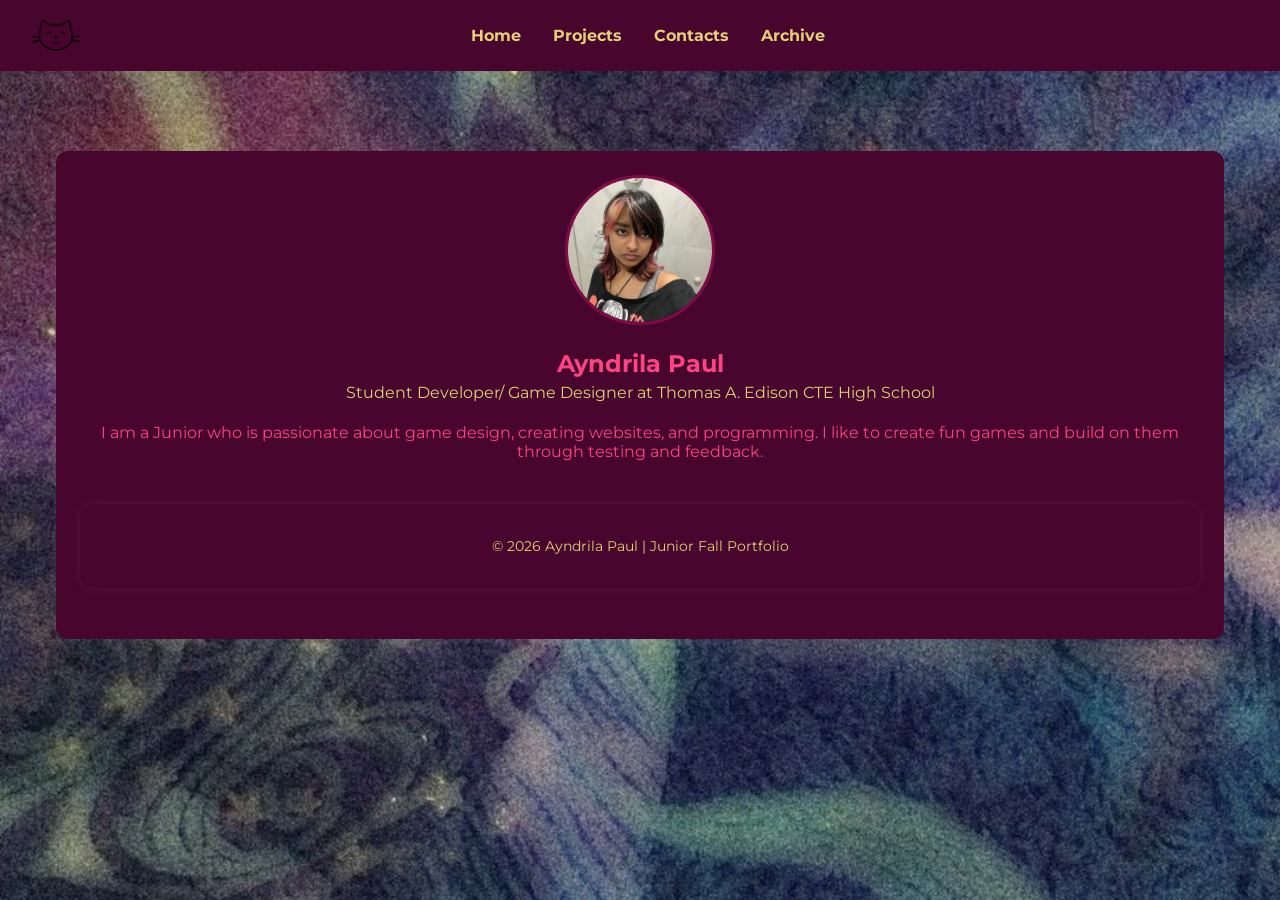
<file: index.html>
<!DOCTYPE html>
<html lang="en">
<head>
  <meta charset="UTF-8" />
  <meta name="viewport" content="width=device-width, initial-scale=1.0" />

  <meta name="description" content="Junior Fall Portfolio for Ayndrila Paul" />
  <meta name="keywords" content="portfolio, junior, projects, programming, web development" />
  <meta name="author" content="YOUR NAME" />

  <title>Ayndrila Paul | Junior Fall Portfolio</title>

 
  <link rel="stylesheet" href="style.css" />

 
  <link rel="icon" type="image/x-icon" href="favicon.png" />

  <!-- Optional fonts (only keep if your CSS uses them) -->
  <link rel="preconnect" href="https://fonts.googleapis.com" />
  <link rel="preconnect" href="https://fonts.gstatic.com" crossorigin />
  <link href="https://fonts.googleapis.com/css2?family=Montserrat:wght@300;400;700&display=swap" rel="stylesheet" />
</head>

<body>

  <!-- NAVBAR -->
  <header>
    <nav class="navbar">
      <div class="navbar-left">
        <!-- Replace logo.png with your own image file -->
        <img src="cat.png" alt="Logo" />
      </div>

      <ul class="navbar-right">
        <li><a href="index.html">Home</a></li>
        <li><a href="projects.html">Projects</a></li>
        <li><a href="contact.html">Contacts</a></li>
        <li><a href="archive.html">Archive<a></li>
      </ul>
    </nav>
  </header>

 
  <main class="home-card">


    <section class="resource-card">
      <div class="bio">
        <div class="bio-pic">
          <!-- Replace profile.jpg with your own image file -->
          <img src="thenewme.png" alt="My Photo" />
        </div>
          
        <div class="bio-text">
          <h1>Ayndrila Paul </h1>
          <h4>Student Developer/ Game Designer at Thomas A. Edison CTE High School</h4>
          <p>
            I am a Junior who is passionate about game design, creating websites, and programming. I like to create fun games and build on them through testing and feedback.
          </p>
        </div>
      </div>
    
  <!-- FOOTER -->
  <footer class="resource-card">
    <p>© <span id="year"></span> Ayndrila Paul | Junior Fall Portfolio</p>
  </footer>

  <script>
    // Auto-updates the year in the footer
    document.getElementById("year").textContent = new Date().getFullYear();
  </script>

</body>
</html>
</file>
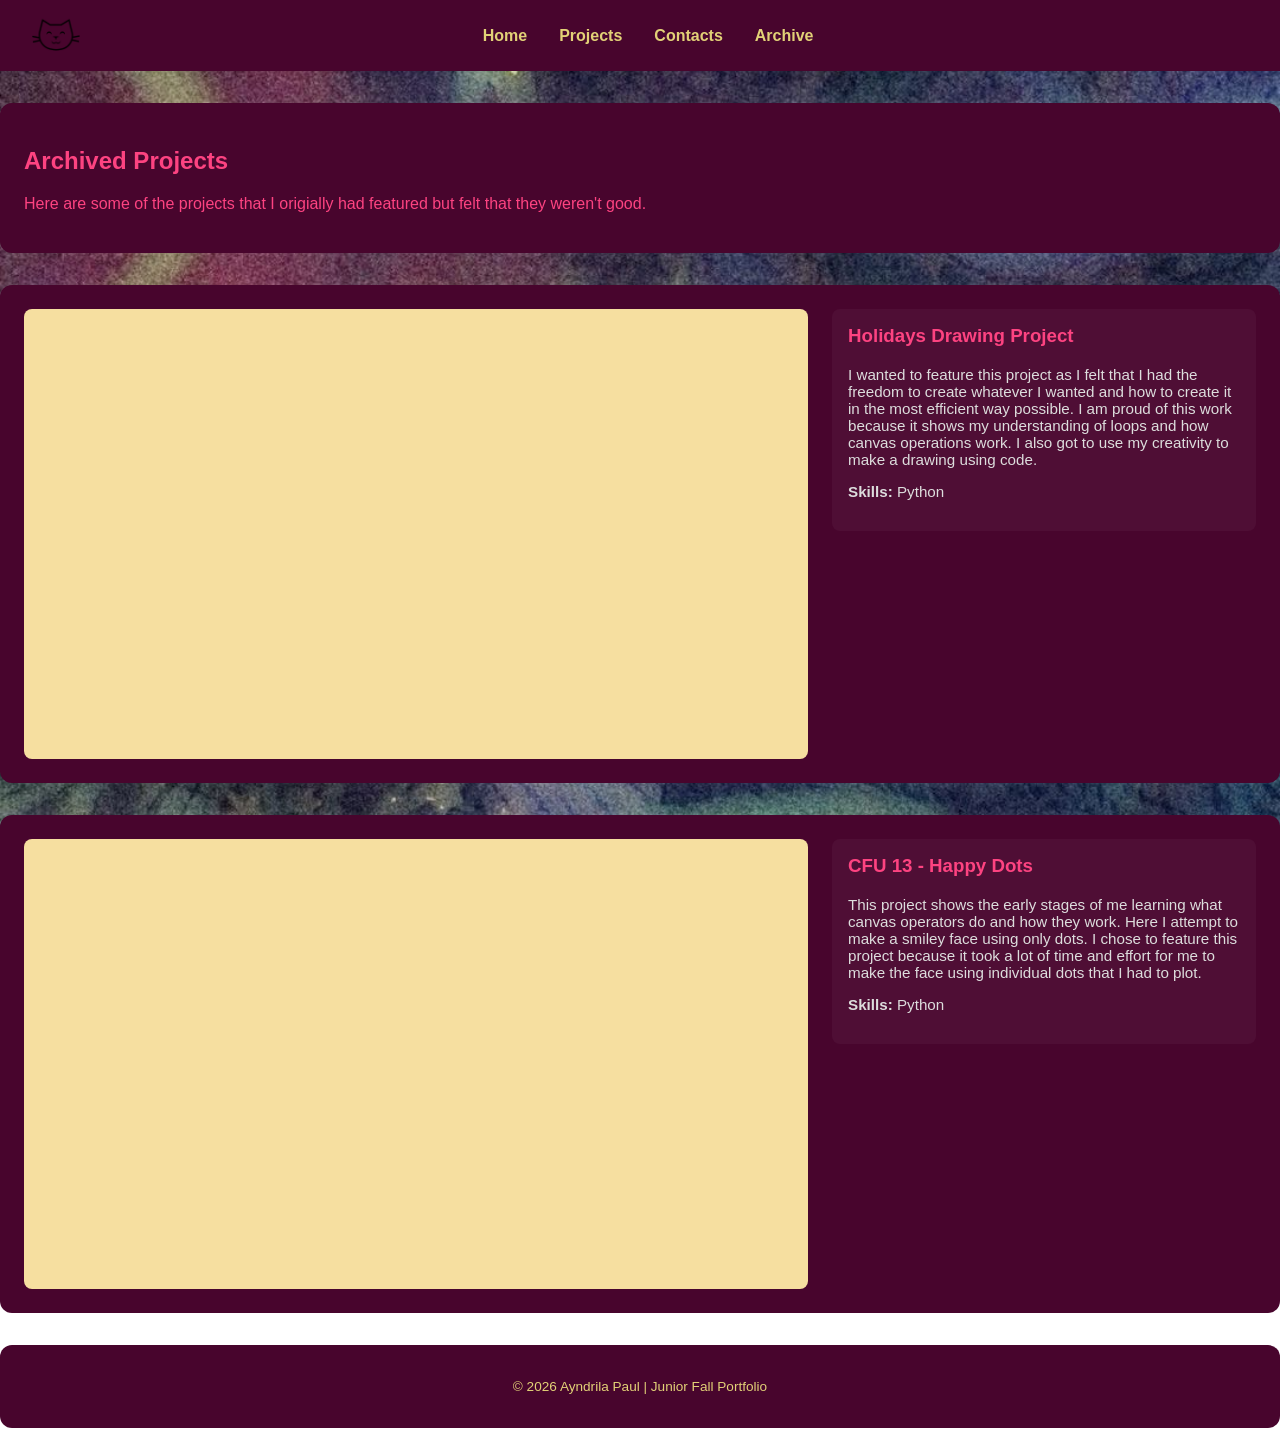
<file: archive.html>
<!DOCTYPE html>
<html lang="en">
<head>
<body>
<link rel="stylesheet" href="style.css" />
<header>
    <nav class="navbar">
      <div class="navbar-left">
        <!-- Replace logo.png with your own image file -->
        <img src="cat.png" alt="Logo" />
      </div>

      <ul class="navbar-right">
        <li><a href="index.html">Home</a></li>
        <li><a href="projects.html">Projects</a></li>
        <li><a href="contact.html">Contacts</a></li>
        <li><a href="archive.html">Archive<a></li>
      </ul>
    </nav>
  </header>

<section class="resource-card">
      <h2>Archived Projects</h2>
      <p>Here are some of the projects that I origially had featured but felt that they weren't good.</p>
    </section>

    <!-- PROJECT 1 -->
    <section class="resource-card">
      <div class="project">
        <iframe src="https://py3.codeskulptor.org/#user310_dlWgFXBFWH_8.py" title="Holidays Drawing Project"></iframe>

        <div class="reflection">
          <h3>Holidays Drawing Project</h3>
          <p>
            I wanted to feature this project as I felt that I had the freedom to create whatever I wanted and how to create it in the most efficient way possible. I  am proud of this work because it shows my understanding of loops and how canvas operations work. I also got to use my creativity to make a drawing using code.
          </p>
          <p><strong>Skills:</strong> Python</p>
        </div>
      </div>
    </section>

    <!-- PROJECT 2 -->
    <section class="resource-card">
      <div class="project">
        <iframe src="https://py3.codeskulptor.org/#user310_9v6gwK06TxCHsfj_4.py" title="CFU 13 - Happy Dots"></iframe>

        <div class="reflection">
          <h3>CFU 13 - Happy Dots</h3>
          <p>
            This project shows the early stages of me learning what canvas operators do and how they work. Here I attempt to make a smiley face using only dots. I chose to feature this project because it took a lot of time and effort for me to make the face using individual dots that I had to plot.
          <p><strong>Skills:</strong> Python</p>
        </div>
      </div>
    </section>
    

    <!-- Add more projects by copying PROJECT blocks -->

  </main>
  <footer class="resource-card">
    <p>© <span id="year"></span> Ayndrila Paul | Junior Fall Portfolio</p>
  </footer>

  <script>
    // Auto-updates the year in the footer
    document.getElementById("year").textContent = new Date().getFullYear();
  </script>
  </body>
  </html>
</file>
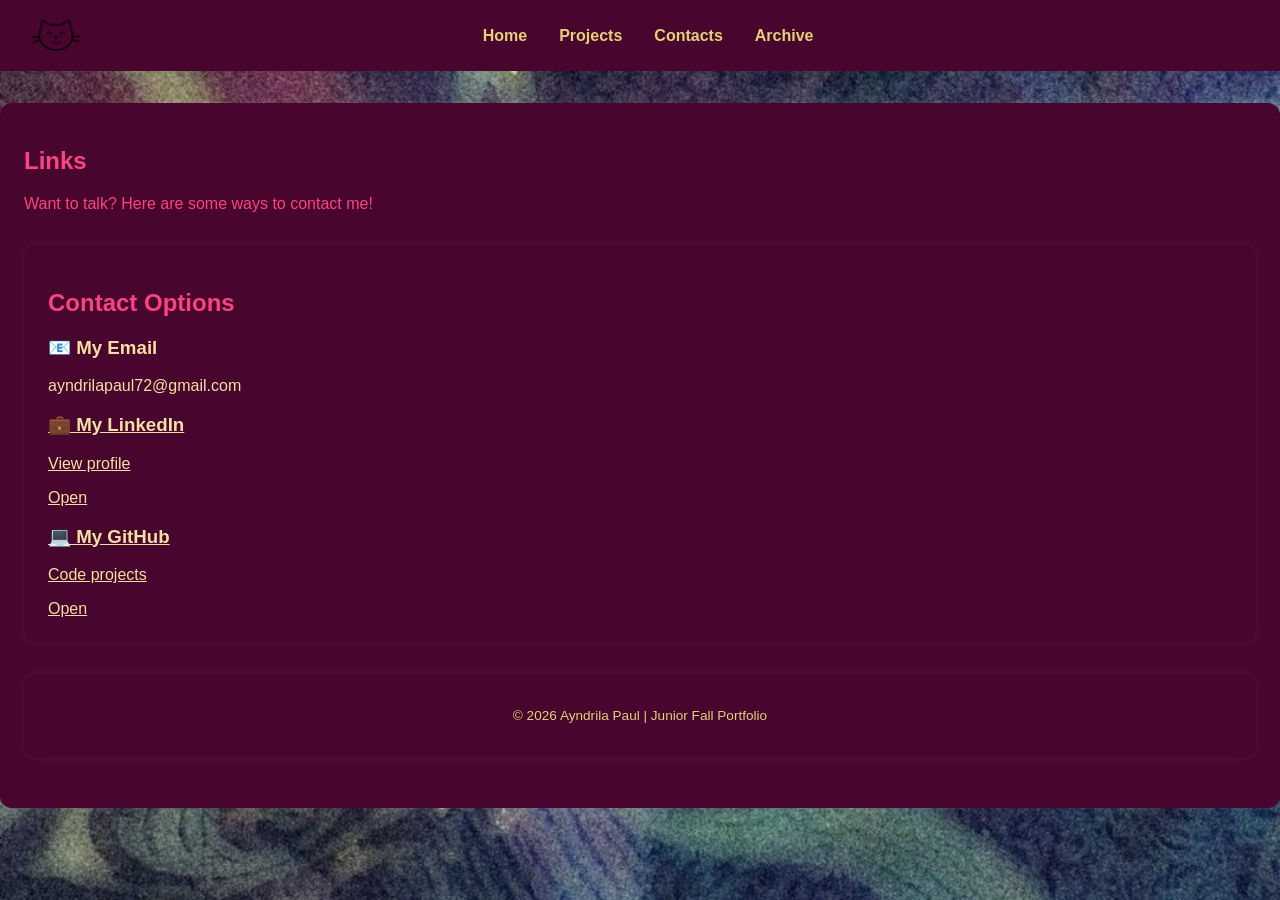
<file: contact.html>
<!DOCTYPE html>
<html lang="en">
<head>
<body>
 <link rel="stylesheet" href="style.css" />
 <header>
    <nav class="navbar">
      <div class="navbar-left">
        <!-- Replace logo.png with your own image file -->
        <img src="cat.png" alt="Logo" />
      </div>

      <ul class="navbar-right">
        <li><a href="index.html">Home</a></li>
        <li><a href="projects.html">Projects</a></li>
        <li><a href="contact.html">Contacts</a></li>
        <li><a href="archive.html">Archive<a></li>
      </ul>
    </nav>
  </header>

 <section class="resource-card">
      <h2>Links</h2>
      <p>Want to talk? Here are some ways to contact me!</p>

      <section class="resource-card">

    <h2>Contact Options</h2>

    <div class="contact-grid">

      <div class="contact-card"
           onclick="navigator.clipboard.writeText('ayndrilapaul72@gmail.com')">
        <h3>📧 My Email</h3>
        <p>ayndrilapaul72@gmail.com</p>
      </div>

      <a class="contact-card" href="https://www.linkedin.com/in/ayndrila-paul-411a55369" target="_blank">
        <h3>💼 My LinkedIn</h3>
        <p>View profile</p>
        <span>Open</span>
      </a>

      <a class="contact-card" href="https://github.com/ayndrilap" target="_blank">
        <h3>💻 My GitHub</h3>
        <p>Code projects</p>
        <span>Open</span>
      </a>

    </div>
    </section>
    <footer class="resource-card">
    <p>© <span id="year"></span> Ayndrila Paul | Junior Fall Portfolio</p>
  </footer>

    <script>
    // Auto-updates the year in the footer
    document.getElementById("year").textContent = new Date().getFullYear();
    </script>
    </body>
    </html>
</file>
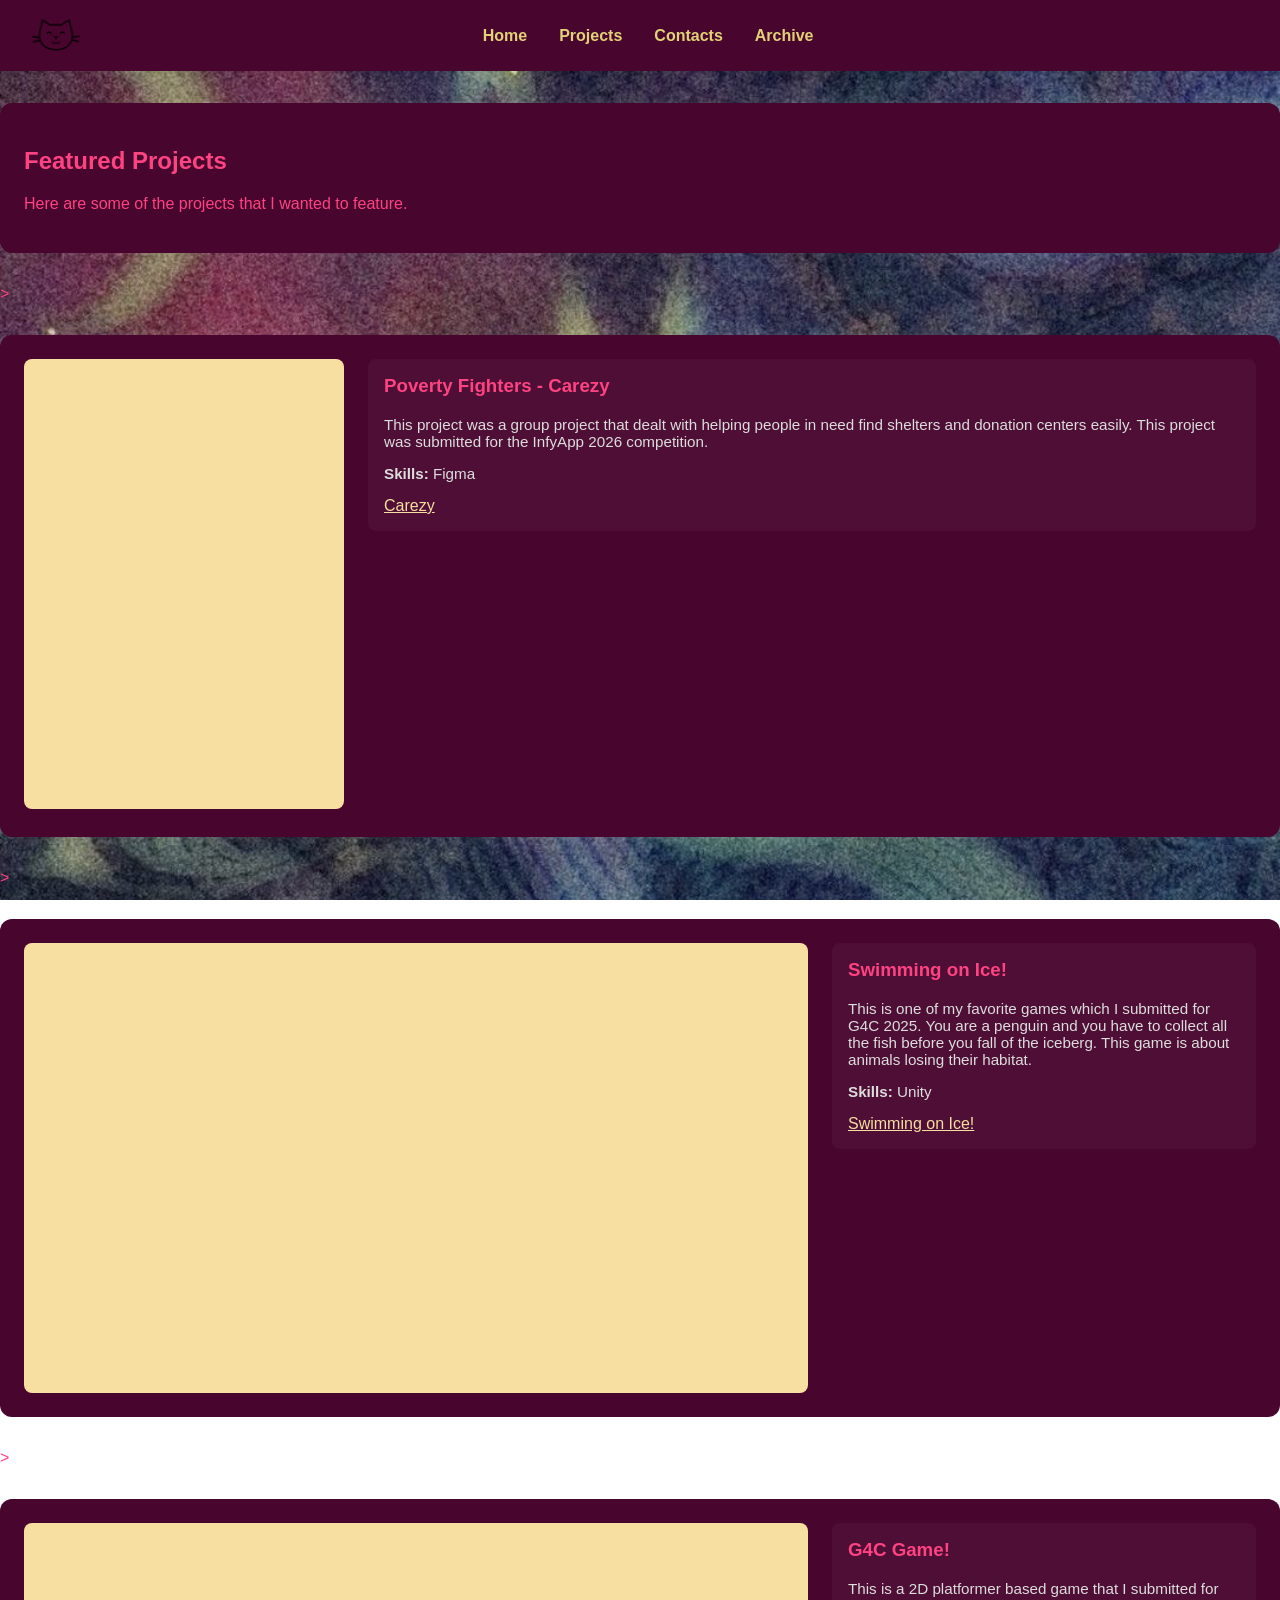
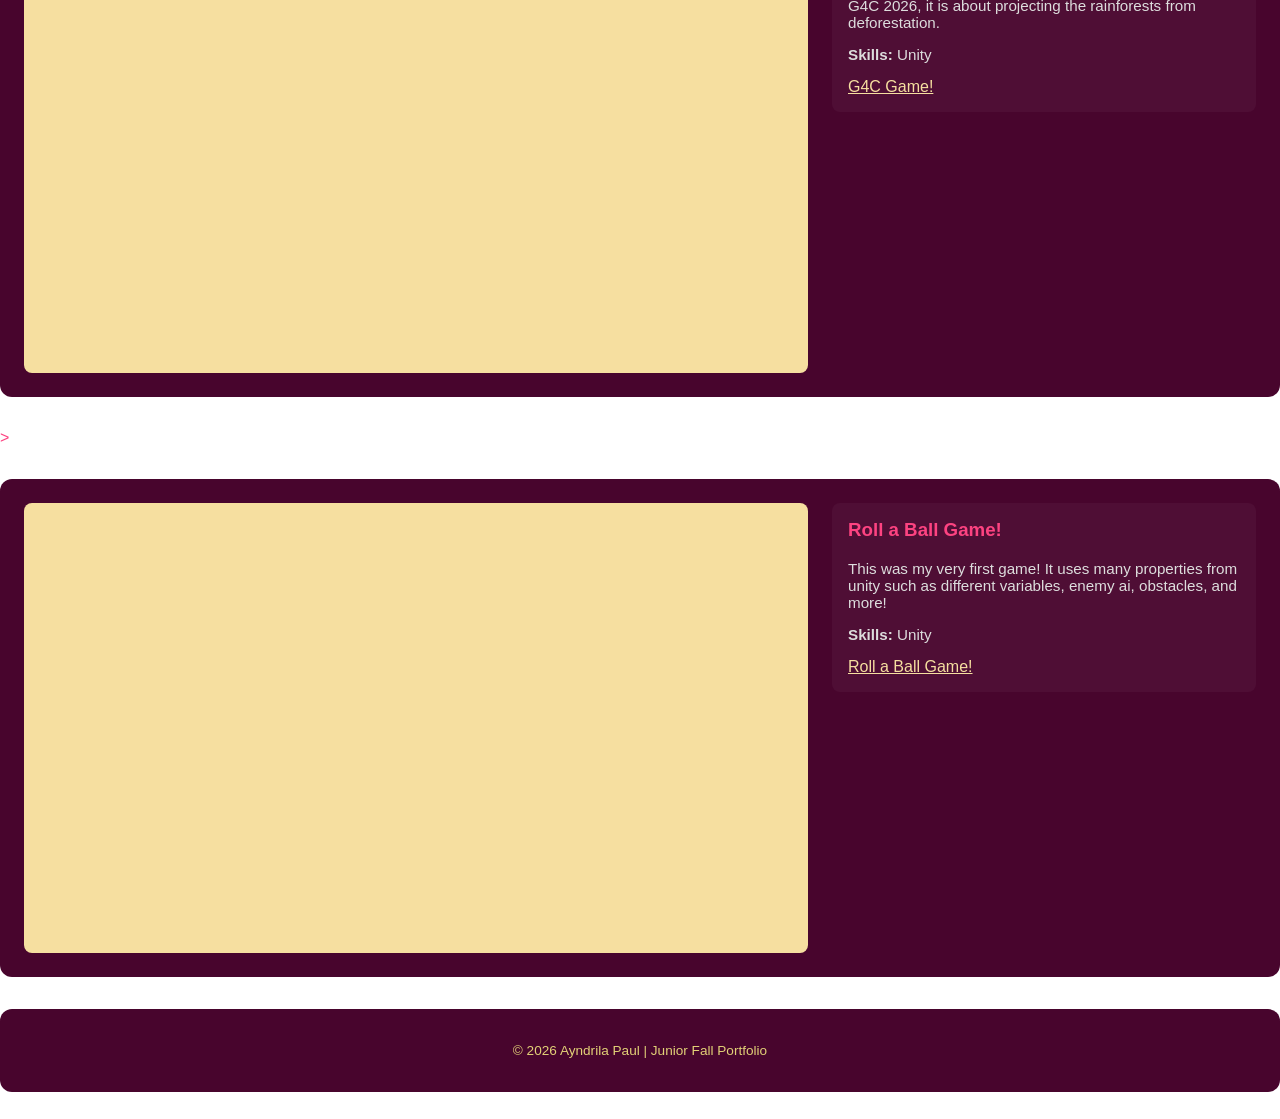
<file: projects.html>
<!DOCTYPE html>
<html lang="en">
<head>
<body>
<link rel="stylesheet" href="style.css" />
<header>
    <nav class="navbar">
      <div class="navbar-left">
        <!-- Replace logo.png with your own image file -->
        <img src="cat.png" alt="Logo" />
      </div>

      <ul class="navbar-right">
        <li><a href="index.html">Home</a></li>
        <li><a href="projects.html">Projects</a></li>
        <li><a href="contact.html">Contacts</a></li>
        <li><a href="archive.html">Archive<a></li>
      </ul>
    </nav>
  </header>

<section class="resource-card">
      <h2>Featured Projects</h2>
      <p>Here are some of the projects that I wanted to feature.</p>
    </section>

    <!-- PROJECT 1-->>
    <section class="resource-card">
      <div class="project">
        <iframe src="https://ayndrilap.github.io/PovertyFighters_InfyApp26/?authuser=0" title="Poverty Fighters Landing Page"></iframe>

        <div class="reflection">
          <h3>Poverty Fighters - Carezy</h3>
          <p>
            This project was a group project that dealt with helping people in need find shelters and donation centers easily. This project was submitted for the InfyApp 2026 competition.
          <p><strong>Skills:</strong> Figma</p>
          <a class="contact-card" href="https://ayndrilap.github.io/PovertyFighters_InfyApp26/?authuser=0" target="_blank">
          <span>Carezy</span>
      </a>
        </div>
      </div>
    </section>
<!-- PROJECT 2*-->>
    <section class="resource-card">
      <div class="project">
        <iframe src="https://play.unity.com/api/v1/games/game/5400588f-bfe9-4eac-8a80-d8d4cb14cb85/build/latest/frame" title="Swimming on Ice!"></iframe>

        <div class="reflection">
          <h3>Swimming on Ice!</h3>
          <p>
            This is one of my favorite games which I submitted for G4C 2025. You are a penguin and you have to collect all the fish before you fall of the iceberg. This game is about animals losing their habitat.
          <p><strong>Skills:</strong> Unity</p>
          <a class="contact-card" href="https://play.unity.com/api/v1/games/game/5400588f-bfe9-4eac-8a80-d8d4cb14cb85/build/latest/frame" target="_blank">
          <span>Swimming on Ice!</span>
      </a>
        </div>
      </div>
    </section>
    <!-- PROJECT 2**-->>
    <section class="resource-card">
      <div class="project">
        <iframe src="https://play.unity.com/api/v1/games/game/6d758e52-f8ea-43e6-b388-7cf3dddc6ce9/build/latest/frame" title="G4C Game!"></iframe>

        <div class="reflection">
          <h3>G4C Game!</h3>
          <p>
            This is a 2D platformer based game that I submitted for G4C 2026, it is about projecting the rainforests from deforestation.
          <p><strong>Skills:</strong> Unity</p>
          <a class="contact-card" href="https://play.unity.com/api/v1/games/game/6d758e52-f8ea-43e6-b388-7cf3dddc6ce9/build/latest/frame" target="_blank">
          <span>G4C Game!</span>
      </a>
        </div>
      </div>
    </section>
    <!-- PROJECT 2***-->>
    <section class="resource-card">
      <div class="project">
        <iframe src="https://play.unity.com/api/v1/games/game/d8e0b809-3bdb-42d2-b70c-c50ac7b16cc0/build/latest/frame" title="Roll a Ball Game!"></iframe>

        <div class="reflection">
          <h3>Roll a Ball Game!</h3>
          <p>
            This was my very first game! It uses many properties from unity such as different variables, enemy ai, obstacles, and more!
          <p><strong>Skills:</strong> Unity</p>
          <a class="contact-card" href="https://play.unity.com/api/v1/games/game/d8e0b809-3bdb-42d2-b70c-c50ac7b16cc0/build/latest/frame" target="_blank">
          <span>Roll a Ball Game!</span>
      </a>
        </div>
      </div>
    </section>
  

    <!-- Add more projects by copying PROJECT blocks -->

  </main>
  <footer class="resource-card">
    <p>© <span id="year"></span> Ayndrila Paul | Junior Fall Portfolio</p>
  </footer>

  <script>
    // Auto-updates the year in the footer
    document.getElementById("year").textContent = new Date().getFullYear();
  </script>
  </body>
  </html>
</file>
<file: style.css>
/* =========================
   GLOBAL / RESET....
========================= */
* {
  box-sizing: border-box;
}

body {
  margin: 0;
  font-family: 'Montserrat', Arial, sans-serif;
  background-image: #e3d496;
  color: #fd4381;
  background-image: url("Star.jpeg");
  background-size: cover;
  background-repeat: repeat-y;
  background-attachment: fixed;
}

/* =========================
   NAVBAR
========================= */
.navbar {
  background-color: #48052d;
  padding: 1em 2em;
  display: flex;
  justify-content: space-between;
  align-items: center;
}

.navbar-left img {
  height: 35px;
}

.navbar-right {
  list-style: none;
  display: flex;
  gap: 2em;
  margin: 0;
  padding: 0;
}

.navbar-right a {
  color: #e2d177;
  text-decoration: none;
  font-weight: bold;
}

.navbar-right a:hover {
  background-color: #48052d;
  color: #48052d;
}

/* =========================
   PAGE LAYOUT
========================= */
.home-card {
  max-width: 1200px;
  margin: 2em auto;
  padding: 1em;
}

/* =========================
   CARDS
========================= */
.resource-card {
  background-color: #48052d;
  margin: 2em auto;
  padding: 1.5em;
  border-radius: 12px;
  box-shadow: 0 0 12px rgba(255, 255, 255, 0.08);
}

/* =========================
   BIO SECTION
========================= */
.bio {
  display: flex;
  flex-direction: column;
  align-items: center;
  text-align: center;
}

.bio-pic img {
  width: 150px;
  height: 150px;
  border-radius: 50%;
  border: 3px solid #810b46;
  object-fit: cover;
}

.bio-text h1 {
  margin-bottom: 0.2em;
}

.bio-text h4 {
  margin-top: 0;
  font-weight: normal;
  color: #e2d177;
}

/* =========================
   PROJECT LAYOUT
========================= */
.project {
  display: flex;
  gap: 1.5em;
  align-items: flex-start;
}

.project iframe {
  flex: 2;
  min-width: 320px;
  height: 450px;
  border: none;
  background-color: rgb(246, 223, 160);
  border-radius: 8px;
}

.reflection {
  flex: 1;
  background-color: rgba(255, 255, 255, 0.04);
  padding: 1em;
  border-radius: 8px;
}

.reflection h3 {
  margin-top: 0;
  color: #fd4381;
}

.reflection p {
  font-size: 0.95em;
  color: #dddddd;
}

/* =========================
   LINKS / ICONS
========================= */
.skill-images {
  display: flex;
  justify-content: center;
  gap: 1.5em;
  margin-top: 1em;
}

.picture {
  transition: transform 0.2s ease;
}

.picture:hover {
  transform: scale(1.05);
}

.link-pic {
  height: 80px;
  width: 80px;
  border-radius: 10px;
  border: 2px solid #e2d177;
  object-fit: cover;
}

.contact-card {
color:rgb(246, 223, 160)
}

/* =========================
   FOOTER
========================= */
footer {
  text-align: center;
  font-size: 0.85em;
  color: #e2d177;
}

/* =========================
   RESPONSIVE
========================= */
@media (max-width: 900px) {
  .project {
    flex-direction: column;
  }

  .project iframe {
    width: 100%;
    min-width: 0;
    height: 350px;
  }
}

@media (max-width: 600px) {
  .navbar {
    flex-direction: column;
    gap: 1em;
  }

  .navbar-right {
    flex-wrap: wrap;
    justify-content: center;
  }
}
</file>
